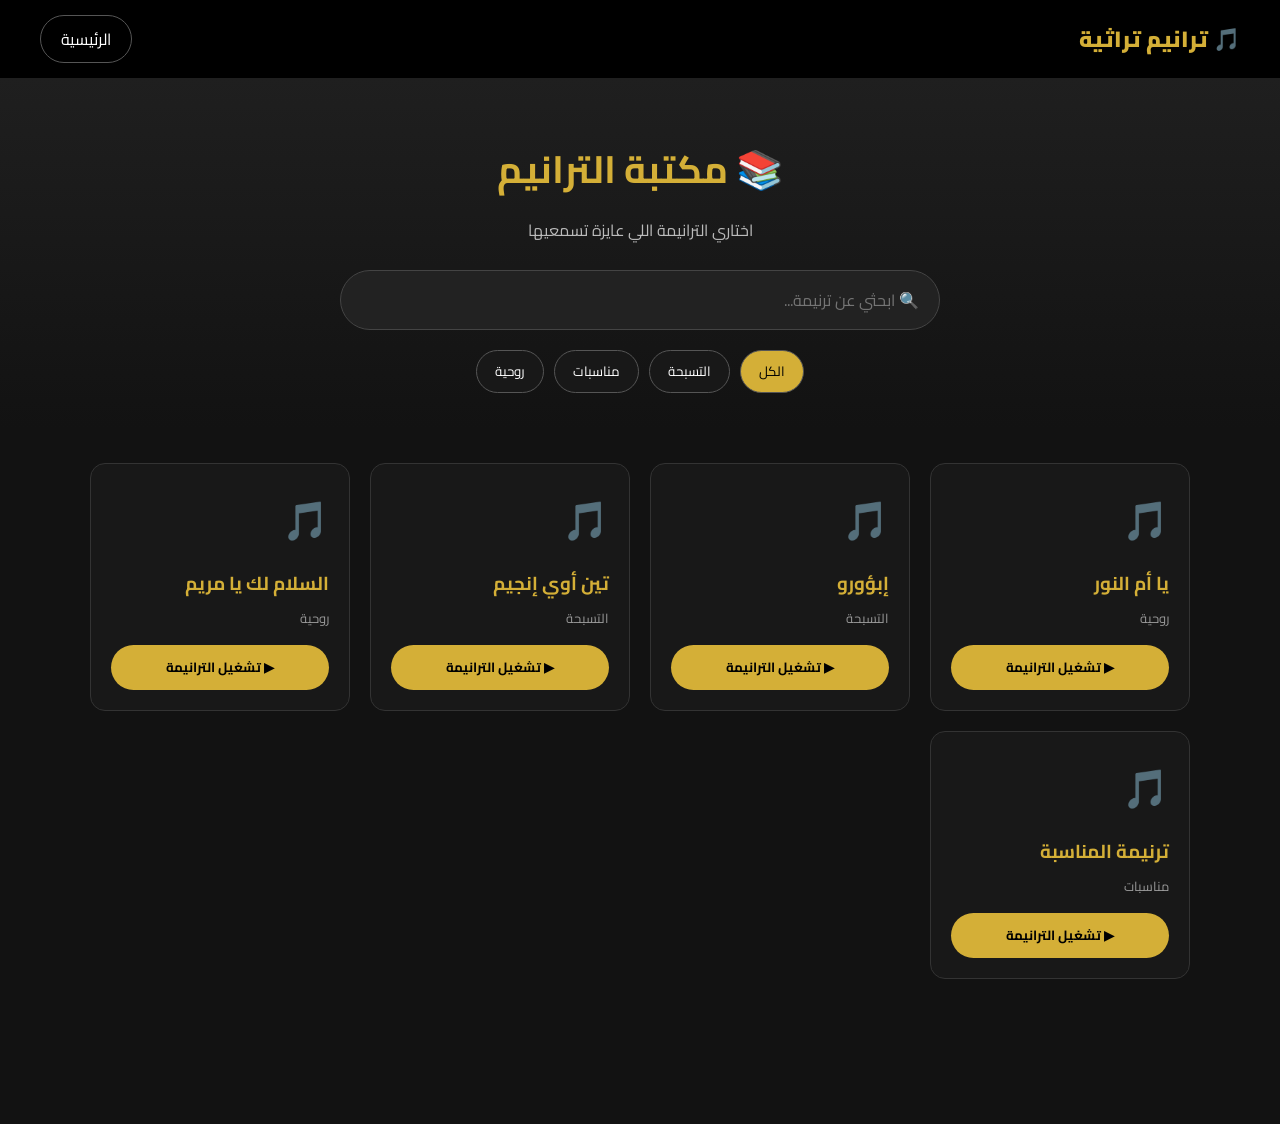
<file: library.html>
<!DOCTYPE html>
<html lang="ar" dir="rtl">
<head>
  <meta charset="UTF-8">
  <meta name="viewport" content="width=device-width, initial-scale=1.0">
  <title>ترانيم تراثية | المكتبة</title>
  <link rel="stylesheet" href="library.css">
  <link href="https://fonts.googleapis.com/css2?family=Cairo:wght@400;700;900&display=swap" rel="stylesheet">
</head>
<body>

<nav class="navbar">
  <div class="logo">🎵 ترانيم تراثية</div>
  <a href="index.html" class="back-btn">الرئيسية</a>
</nav>

<header class="library-header">
  <h1>📚 مكتبة الترانيم</h1>
  <p>اختاري الترانيمة اللي عايزة تسمعيها</p>

  <div class="search-box">
    <input type="text" id="searchInput" placeholder="🔍 ابحثي عن ترنيمة...">
  </div>

  <div class="filters">
    <button class="filter active" data-category="all">الكل</button>
    <button class="filter" data-category="تسبحة">التسبحة</button>
    <button class="filter" data-category="مناسبات">مناسبات</button>
    <button class="filter" data-category="روحية">روحية</button>
  </div>
</header>

<main>
  <div id="songsContainer" class="songs-container"></div>
  <p id="noResults" class="no-results hidden">ملقيناش ترانيم بالبحث ده 😅</p>
</main>

<div id="player" class="player hidden">
  <div>
    <strong id="currentSong">اختاري ترنيمة</strong>
    <span id="currentCategory"></span>
  </div>
  <audio id="audioPlayer" controls></audio>
</div>

<script src="library.js"></script>
</body>
</html>
</file>
<file: library.css>
* {
  margin: 0;
  padding: 0;
  box-sizing: border-box;
  font-family: 'Cairo', sans-serif;
}

body {
  background: #121212;
  color: #fff;
  padding-bottom: 110px;
}

.hidden {
  display: none !important;
}

.navbar {
  display: flex;
  justify-content: space-between;
  align-items: center;
  padding: 15px 40px;
  background: #000;
  position: sticky;
  top: 0;
  z-index: 10;
}

.logo {
  font-size: 22px;
  font-weight: 900;
  color: #d4af37;
}

.back-btn {
  color: #fff;
  text-decoration: none;
  border: 1px solid #555;
  padding: 8px 20px;
  border-radius: 25px;
}

.library-header {
  text-align: center;
  padding: 55px 20px 35px;
  background: linear-gradient(180deg, #1f1f1f, #121212);
}

.library-header h1 {
  color: #d4af37;
  font-size: 38px;
  margin-bottom: 10px;
}

.library-header p {
  color: #bbb;
  margin-bottom: 25px;
}

.search-box {
  max-width: 600px;
  margin: auto;
}

#searchInput {
  width: 100%;
  padding: 14px 20px;
  border-radius: 30px;
  border: 1px solid #444;
  background: #222;
  color: #fff;
  font-size: 16px;
  outline: none;
}

#searchInput:focus {
  border-color: #d4af37;
}

.filters {
  display: flex;
  justify-content: center;
  gap: 10px;
  flex-wrap: wrap;
  margin-top: 20px;
}

.filter {
  border: 1px solid #555;
  background: #181818;
  color: #fff;
  padding: 8px 18px;
  border-radius: 22px;
  cursor: pointer;
}

.filter.active,
.filter:hover {
  background: #d4af37;
  color: #000;
}

.songs-container {
  width: min(1100px, 92%);
  margin: 35px auto;
  display: grid;
  grid-template-columns: repeat(auto-fit, minmax(260px, 1fr));
  gap: 20px;
}

.song-card {
  background: #181818;
  border: 1px solid #333;
  border-radius: 15px;
  padding: 20px;
  transition: .2s;
}

.song-card:hover {
  transform: translateY(-4px);
  border-color: #d4af37;
}

.song-icon {
  font-size: 38px;
  margin-bottom: 10px;
}

.song-card h3 {
  color: #d4af37;
  margin-bottom: 5px;
}

.song-card .category {
  color: #999;
  font-size: 13px;
  margin-bottom: 15px;
}

.play-btn {
  width: 100%;
  padding: 10px;
  border: none;
  border-radius: 25px;
  background: #d4af37;
  color: #000;
  font-weight: 700;
  cursor: pointer;
}

.play-btn:hover {
  background: #f0c750;
}

.no-results {
  text-align: center;
  color: #aaa;
  margin-top: 50px;
}

.player {
  position: fixed;
  bottom: 0;
  right: 0;
  left: 0;
  background: #080808;
  border-top: 1px solid #333;
  padding: 15px 25px;
  display: flex;
  justify-content: center;
  align-items: center;
  gap: 25px;
  z-index: 20;
}

.player strong {
  display: block;
  color: #d4af37;
}

.player span {
  color: #999;
  font-size: 13px;
}

.player audio {
  width: min(500px, 90%);
}

@media (max-width: 600px) {
  .navbar {
    padding: 15px 20px;
  }

  .logo {
    font-size: 17px;
  }

  .library-header h1 {
    font-size: 30px;
  }

  .player {
    flex-direction: column;
    gap: 8px;
  }
}
</file>
